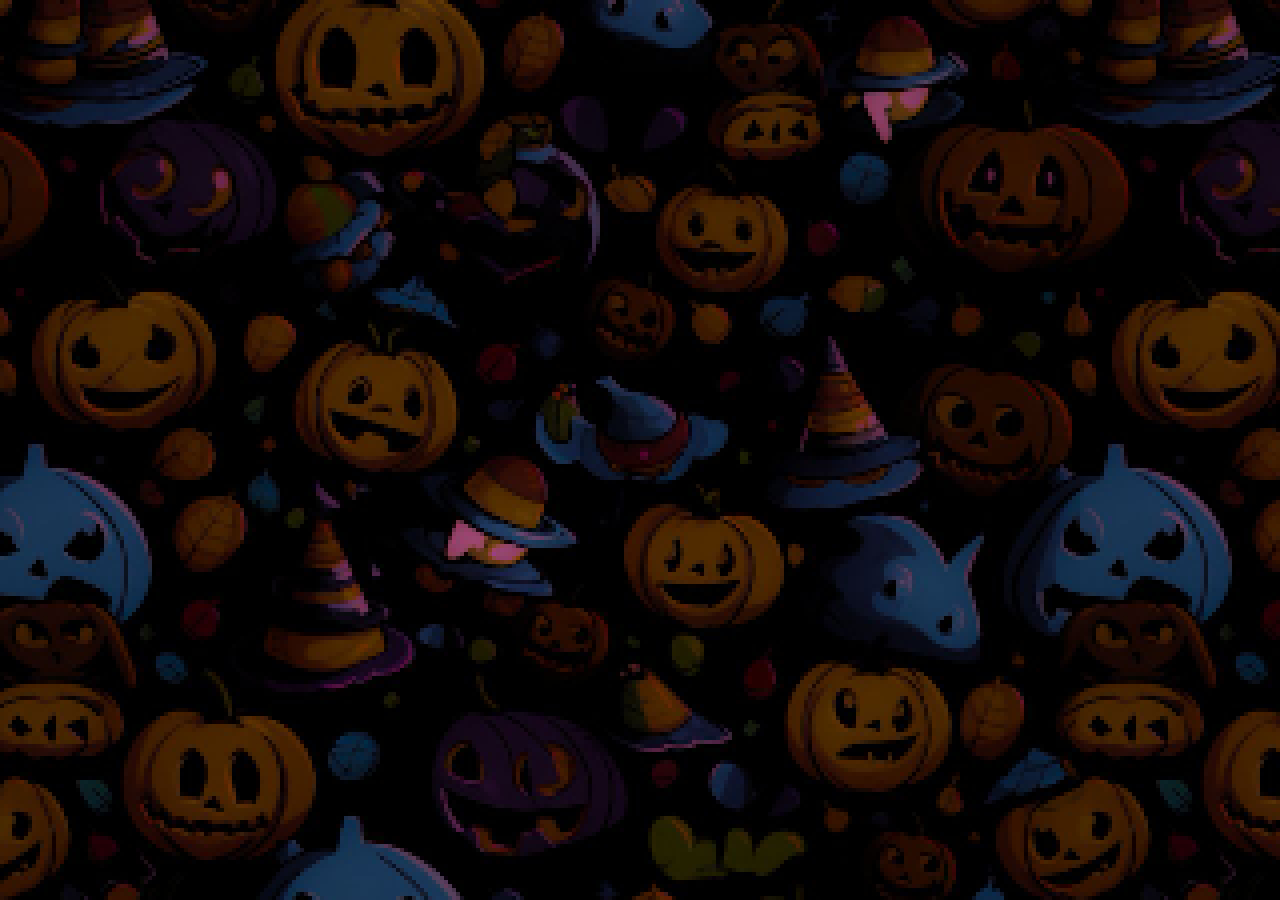
<file: Aviso.html>
<html>
    <head>
        <title> Halloween DS</title>
        <link rel="stylesheet" href="StyleHallo.css">

    </head>

    <body background="Imagens/FundoPx.jpg">


    <div id="avisogeral">
     <div id="aviso"><h2 class="perigo">perigo</h2></div>
     <img src="Imagens/perigo1.png" class="perigoimg">
     <h3>Tem certeza que deseja continuar ?</h3>
     <a href="GLITCHindex.html" div id="sim">SIM</a>
     <a href="index.html" div id="não">NÃO</a>
    </div>


    </body>





</html>
</file>
<file: StyleHallo.css>
@keyframes color {
    0%   { background: #ff6007; }
    25%  { background: #b13615; }
    50%  { background: #210905; }
    75%  { background: #b13615; }
    100% { background: #ff6007; }
}

@font-face {
    font-family: 'Books';
    src: url(Fonte/thebooks.ttf);
}

@font-face {
    font-family: 'Glitch';
    src: url(Fonte/DoctorGlitch.otf) format('opentype'), url(Fonte/DoctorGlitch.ttf) format('truetype');
}

h5 {
    font-family: 'Glitch';
    font-weight: 300;
}

html {
    cursor: url('Imagens/cursor1.png'), auto;
}

html.click, html.click a, html.click a:hover, a:hover {
    cursor: url('Imagens/cursor2.png'), pointer;
}

#menu {
    width: 1400px;
    height: 120px;
    background: #28143E;
    color: white;
    border-radius: 5px;
    font-family: 'Glitch';
    display: block;
    position: absolute;
    top: 2%;
    left: 50%;
    transform: translate(-50%, -2%);
}

#menu1 {
    width: 1400px;
    height: 45px;
    background: black;
    color: white;
    border-radius: 5px;
    font-family: 'Books';
    font-size: 20px;
    text-align: center;
}

#audioborda {
    float: right;
    margin: 12px 15px 0 10px;
    width: 280px;
    height: 70px;
    animation: color 12s infinite linear;
    border-radius: 100px;
}

audio {
    float: right;
    margin: 6.5px 10px 0 10px;
    cursor: url("Imagens/cursor2.png"), pointer;
    width: 260px;
    height: 55px;
}

#h1 {
    word-spacing: 10px;
    letter-spacing: 1px;
    text-align: center;
    margin: 0;
    font-weight: 400;
    font-size: 100px; 
}

h1 {
    word-spacing: 10px;
    letter-spacing: 1px;
    text-align: center;
    margin: 0 0 0 280px;
    font-weight: 400;
    font-size: 80px; 
}

a {
    color: #c06500;
    font-family: 'Books';
}

#invisible {
    color: black;
}

#geral {
    width: 1400px;
    height: 980px;
    animation: color 12s infinite linear;
    border-radius: 5px;
    margin: 200px auto; 
}

#contents1 {
    width: 400px;
    height: 840px;
    background-color: #28143E;
    border-radius: 5px;
    margin: 55px 0 0 40px;
    float: left;
}

img {
    margin: auto;
    display: block;
    border-radius: 5px;
    margin-left: auto;
    margin-right: auto;
}

.img2 {
    width: 280px; 
    height: auto;
    margin: -50px auto; 
}

#img1 {
    width: auto;
    height: 550px; 
    margin: 20px auto; 
}

#contents2 {
    height: 840px; 
    width: 828px;
    border-radius: 5px;
    background: #28143E;
    float: right;
    margin: 55px 40px 0 0; 
}

h2 {
    color: white;
    font-family: 'Books';
    margin: 0 50px; 
    text-align:justify;
    font-size: 18.5px;
    word-spacing: 2px;
    letter-spacing: 0.2px;
    font-weight: 400;
    text-indent: 2em;
}

.imgindex {
    width: 735px;
    height: 400px;
    margin: 20px auto; 
}

#rodapé {
    width: 1400px;
    height: 40px; 
    background-color: #28143E;
    border-radius: 5px;
    margin-top: -225px; 
    margin: -225px 50%; 
    transform: translate(-50%);
    color: #c06500;
    font-family: 'Glitch';
    text-align: center;
    padding: 10px 0;
    font-size: 28px;
}

#geral_origem{
    width: 1400;
    height: 1050px;
    animation: color 12s infinite linear;
    border-radius: 5px;
    

    margin: 200 auto;

}
.menuglitch{
    text-align: center;
    margin: 0 auto;
    display: flex;
    justify-content: center;
    align-items: center;
    height: 100px; 
}


.imgbanner{
    position: absolute;
    margin: 25 0 0 25;
   width: 1230px;
   height: 280;
   
}

#bannerborda{
    float: inline-start;
   width: 1280px;
   height: 330;
   margin: 30 0 0 60;
    background-color: #28143E;
    border-radius: 5px;
}

#borderimg{
    float: left;
    background-color: #28143E;
    border-radius: 5px;
    width: 330px;
    height: 580;
    margin: 50 0 0 60;
}
.img3{
    width: 380;
    height: auto;
    margin: 40 0 0 -26.5;
}

#contents_origem{
    float: left;
    background-color: #28143E;
    border-radius: 5px;
    width: 900px;
    height: 540;
    margin: 50 0 0 50;
    text-indent: 40px;
   padding: 40 0 0 0;
    
}


.eyes{
    background-repeat: repeat;
    background-size: 25%;
}

.eyesglitch{
    height: 50px;
    width: auto;
    position: absolute;
    margin: -2 0 0 780;
}


#avisogeral{
    height: 625 ;
    width: 600;
    background-color: white;
    display: none;
    position: fixed;
    border-radius: 10px;
    top: 50%;
    left: 50%;
    transform: translate(-50%, -50%) scale(0.5);
    opacity: 0;
    transition: transform 0.4s ease-out, opacity 0.4s ease-out; 
        display: none;
        transform: scale(0);
        transition: transform 0.3s ease-in-out;
}

#aviso{
    height: 80;
    width: 600;
  background-color:#620003;
  border-radius: 8px;
  align-items: center;
  display: flex;
justify-content: center;

}
.perigoimg{
    width: 300px;
}
.perigo{
    color: white;
    font-family: 'Books';
    font-size: 60px;
    word-spacing: 5px;
    font-weight: 1000;
   float: center;
  position: absolute;
  margin-left: -70;
  margin-top: -20;
}

h3{
    font-family: 'Books';
    text-align: center;
    font-size: 30px;
    margin-top: -10;
}

#sim{
    color: black;
    font-family: 'Books';
    font-weight: 800;
    font-size: 30px;
    float: left;
    margin: -80 0 0 40;
    text-decoration: none;
}

#não{
    color: black;
    font-family: 'Books';
    font-weight: 800;
    font-size: 30px;
    float: right;
    margin: -80 40 0 0;
    text-decoration: none;
}

#bordacor{
   width: 405px;
   height: 200px;
   background-color: #28143E;
   float: left;
   border-radius: 5px;
   margin: 50 0 0 50;
   justify-items: center;
   display: flex;
}

#bordacor1{
    width: 405px;
   height: 200px;
    background-color: #28143E;
    float: left;
    border-radius: 5px;
    margin: 50 0 0 40;
    justify-items: center;
    display: flex;
 }


.abobora{
    height: auto;
    width: 200;
}
#contentscor {
    width: 365px; 
    height: 600px; 
    background-color: #28143E;
    float: left;
    border-radius: 5px;
    margin: 50px 0 0 50px;
    padding: 0 20px;
    justify-items: center;
    display: flex;
    color: white;
    font-family: 'Books';
    font-size: 18.5px;
    word-spacing: 5px;
    font-weight: 400;
    text-align: justify;
}

#contentscor1 {
    width: 365px; 
    height: 600px; 
    background-color: #28143E;
    float: left;
    border-radius: 5px;
    margin: 50px 0 0 40px; 
    padding: 0 20px; 
    justify-items: center;
    display: flex;
    color: white;
    font-family: 'Books';
    font-size: 18.5px;
    word-spacing: 5px;
    font-weight: 400;
    text-align: justify;
}

#lenda_yas {
    width: 670px; 
    height: 380px; 
    background-color: #28143E;
    float: left;
    border-radius: 5px;
    margin: 50px 0 0 360px; 
    color: white;
    font-family: 'Books';
    text-align: justify;
    font-size: 18.5px;
    word-spacing: 5px;
    font-weight: 400;
    text-indent: 2em;
}

#lenda_yas2 {
    width: 670px; 
    height: 450px; 
    background-color: #28143E;
    float: left;
    border-radius: 5px;
    margin: 20px 0 0 360px; 
    color: white;
    font-family: 'Books';
    text-align: justify;
    font-size: 18.5px;
    word-spacing: 5px;
    font-weight: 400;
    text-indent: 2em;
}

.imglenda {
    height: 850px; 
    width: 320px; 
    border-radius: 5px;
    float: left;
    position: absolute;
    margin: 50px 0 0 30px;
}

.imglenda1 {
    height: 850px; 
    width: 330px; 
    border-radius: 5px;
    float: right;
    position: absolute;
    margin: 50px 0 0 1040px;
}

#divbli{
    width: 1300;
    height: 900;
    border-radius: 5px;
    background-color: #28143E;
    margin: 30 50%;
    transform: translate(-50%);
    float: left;
}

#contentsbli{
    height: 370;
    width: 340;

    background-color: #28143E;
    margin: 25 45;
    float: left;
    
    display: block;
}

#contentsbli1{
    height: 370;
    width: 340;
    display: block;
    background-color: #28143E;
    margin: 25 45;
    float: left;
}

.imgbli{
    width: auto;
    height: 250;
    
  
}
p{
    color: white;
    font-family: 'Books';
    margin: 0 50 0 50;
text-align: center;
    font-size: 35px;
    word-spacing: 5px;
    font-weight: 400;

}

#fundo_Gustavo
{
height: 600;
width:1350;

float: left;
border-radius: 5px;
margin: 50 0 0 0;
justify-items: center;
display: flex;

color:black;
animation: color 12s infinite linear;
}

#C1_Gustavo
{
height: 550;
width:430;
text-align: justify;
hyphens: auto;
float: left;
border-radius: 5px;
margin: -615 0 0 20;
padding: 10 0 0 0;
justify-items: center;
letter-spacing: normal; /* Use o espaçamento padrão entre letras */
    word-spacing: normal;
background-color: #28143E;
color:white;

}

#C2_Gustavo
{
height: 550;
width:430;

float: left;
border-radius: 5px;
margin: -615 0 0 480;
padding: 10 0 0 0;
justify-items: center;

background-color: #28143E;
color:white;
}
#C3_Gustavo
{
height: 550;
width:430;

float: left;
border-radius: 5px;
margin: -615 0 0 950;
padding: 10 0 0 0;
justify-items: center;

background-color: #28143E;
color:white;
}

#fximg
{
    height: 300;
    width: 1360;
    float: left;
  margin: -10 20;
  background-color: #28143E;
  border-radius: 5px;
  align-items: center;
  display: flex;
  justify-content: center;
  align-items: center;
}
.img
{

height: 270;
width: 1310;
}
        .image-container {
            position: relative;
            margin: 0 55;
            width: 300px;
            height: 300px;
            overflow: hidden;
            cursor: pointer;
        }

 
        .image-container img {
            width: 100%;
            height: 100%;
            display: block;
        }
        
        .jumpscare {
            position: fixed;
            top: 50%;
            left: 50%;
            transform: translate(-50%, -50%);
            width: 80vw;
            height: 80vh;
            background-color: black;
            display: flex;
            justify-content: center;
            align-items: center;
            opacity: 0;
            transition: opacity 0.2s ease-in-out;
            pointer-events: none;
        }

        .jumpscare img {
            width: 100%;
            height: auto;
            max-height: 100%;
        }
       
        .image-container:hover ~ .jumpscare {
            opacity: 1;
        }

        .image-container:hover audio {
            display: block;
        }

#halloween-comparacao {
    display: flex;
    justify-content: space-between;
    gap: 20px;
    width: 100%;
    height: calc(100% - 40px); 
    padding: 20px 20px 0 20px; 
    box-sizing: border-box;
    margin-bottom: 40px; 
}

#halloween-comparacao .coluna {
    width: calc(50% - 10px);
    background-color:#28143E;
    padding: 15px;
    border-radius: 10px;
    display: flex;
    flex-direction: column;
}

#halloween-comparacao h3 {
    color: white;
    text-align: center;
    margin-bottom: 15px;
    font-size: 32px;
    font-weight: 500;
    text-shadow: 1px 1px 2px rgba(0, 0, 0, 0.5);
    font-family: 'Books', Arial, sans-serif;
}

#halloween-comparacao img {
    width: 100%;
    height: auto;
    max-height: 35%;
    object-fit: cover;
    border-radius: 5px;
    margin-bottom: 15px;
}

#halloween-comparacao ul {
    color: #ffffff;
    padding-left: 20px;
    margin-top: 10px;
    flex-grow: 1;
    overflow-y: auto;
}

#halloween-comparacao li {
    margin-bottom: 10px;
    font-size: 18.5px;
    line-height: 1.5;
    text-align: justify;
    word-spacing: 5px;
    font-family: 'Books', Arial, sans-serif;
    list-style-type:disc;
}

#rodapé .easter-egg {
    text-decoration: none;
    color: inherit;
    transition: color 0.3s;
}

#rodapé .easter-egg:hover {
    color: #ff6600;
    font-family: 'Glitch';
    font-weight: 800;
}

#sim, #não {
    display: inline-block;
    padding: 10px 40px;
    background-color: white;
    color: black;
    text-align: center;
    text-decoration: none;
    border-radius: 5px;
    transition: background-color 0.3s;
    cursor: pointer;
}

#sim:hover, #não:hover {
    background-color: rgb(182, 182, 182);
}

#avisogeral {
    display: none;
}

#toggle-aviso:checked ~ #avisogeral {
    display: block;
}

#toggle-aviso:checked ~ #avisogeral {
    display: block;
    transform: translate(-50%, -50%) scale(1);
    opacity: 1;
    animation: zoomIn 0.4s ease-out forwards; 
}

@keyframes zoomIn {
    from {
        transform: translate(-50%, -50%) scale(0.5); 
        opacity: 0;
    }
    to {
        transform: translate(-50%, -50%) scale(1); 
        opacity: 1;
    }
}

#overlay {
    position: fixed;
    top: 0;
    left: 0;
    width: 100%;
    height: 100%;
    background-color: rgba(0, 0, 0, 0.849);
    display: none;
    z-index: 1;
}

#toggle-aviso:checked ~ #overlay {
    display: block;
}

#toggle-aviso:checked ~ #avisogeral {
    display: block;
    transform: scale(1);
    z-index: 2;
}

.easter-egg {
    transition: transform 0.3s ease-in-out;
    cursor: pointer;
}
</file>
